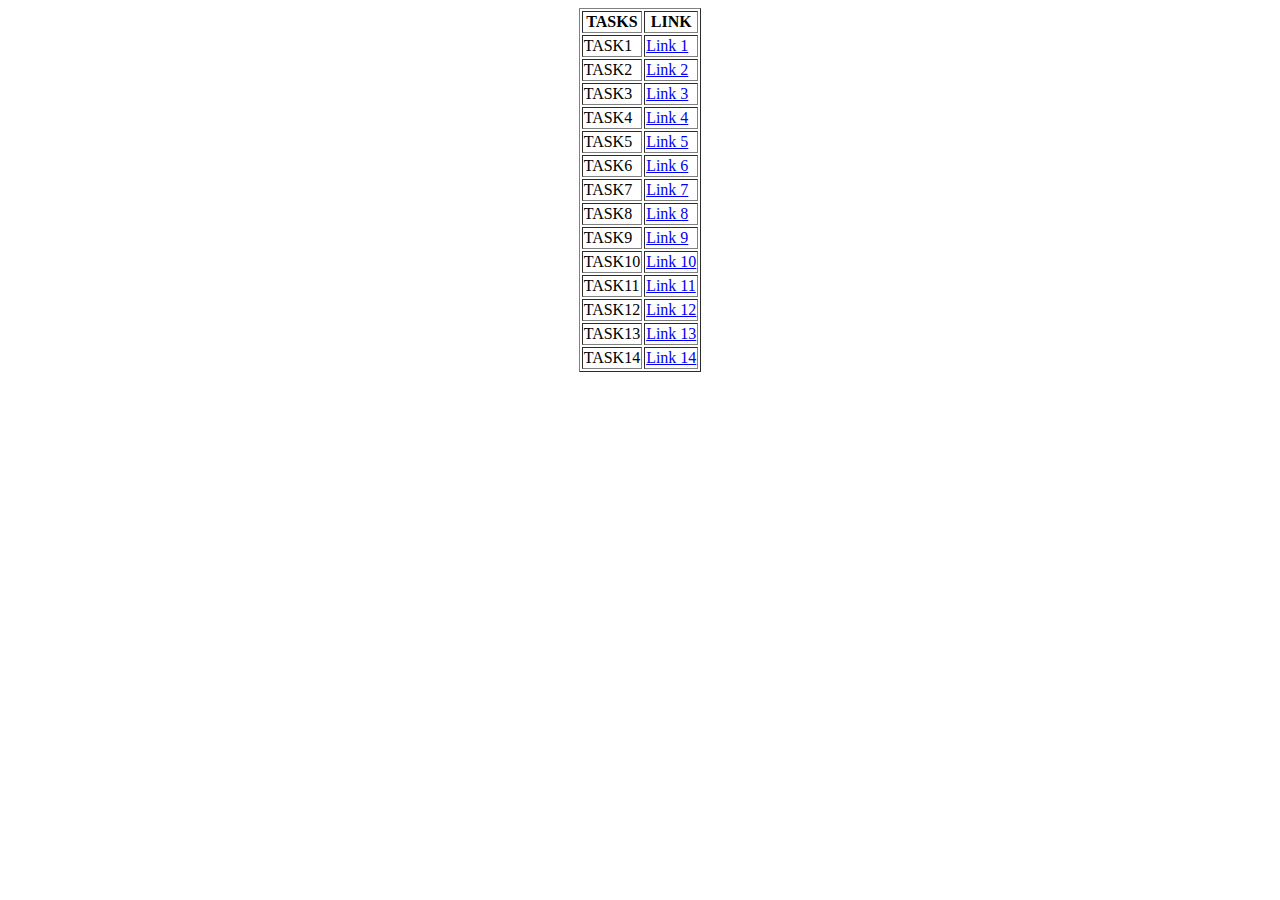
<file: index.html>
<!DOCTYPE html>
<html>
    <body>
        <table border="black" align="center">
            <tr>
                <th>TASKS</th>
                <th>LINK</th>
            </tr>
            <tr>
                <td>TASK1</td>
                <td><a href="task1.html">Link 1 </a></td>
            </tr>
            <tr>
                <td>TASK2</td>
                <td><a href="task2.html">Link 2 </a></td>
            </tr>
            <tr>
                <td>TASK3</td>
                <td><a href="task3.html">Link 3 </a></td>
            </tr>
            <tr>
                <td>TASK4</td>
                <td><a href="task4.html">Link 4 </a></td>
            </tr>
            <tr>
                <td>TASK5</td>
                <td><a href="task5.html">Link 5 </a></td>
            </tr>
            <tr>
                <td>TASK6</td>
                <td><a href="task6.html">Link 6 </a></td>
            </tr>
            <tr>
                <td>TASK7</td>
                <td><a href="task7.html">Link 7 </a></td>
            </tr>
            <tr>
                <td>TASK8</td>
                <td><a href="task8.html">Link 8 </a></td>
            </tr>
            <tr>
                <td>TASK9</td>
                <td><a href="task9.html">Link 9 </a></td>
            </tr>
            <tr>
                <td>TASK10</td>
                <td><a href="task10.html">Link 10 </a></td>
            </tr>
            <tr>
                <td>TASK11</td>
                <td><a href="task11.html">Link 11 </a></td>
            </tr>
            <tr>
                <td>TASK12</td>
                <td><a href="task12.html">Link 12 </a></td>
            </tr>
            <tr>
                <td>TASK13</td>
                <td><a href="task13.html">Link 13 </a></td>
            </tr>
            <tr>
                <td>TASK14</td>
                <td><a href="task14.html">Link 14 </a></td>
            </tr>
        </table>
    </body>
</html>
</file>
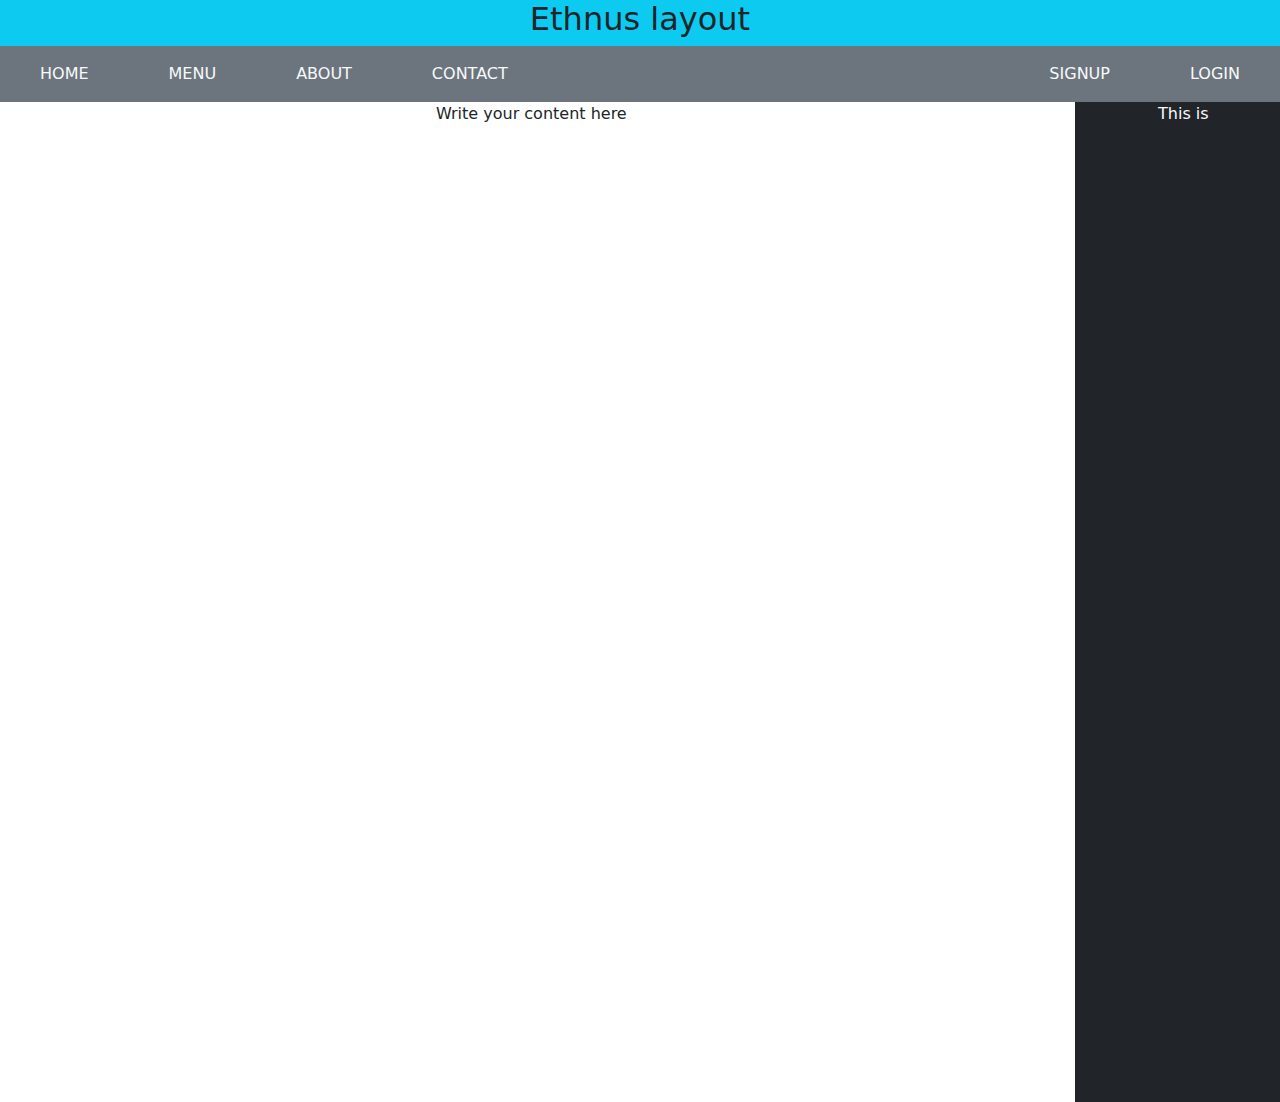
<file: task1.html>
<html>

<head>
    <link rel="stylesheet" href="https://cdn.jsdelivr.net/npm/bootstrap@5.2.3/dist/css/bootstrap.min.css">
    <title>Task-1</title>
    <link rel="stylesheet" href="task1.css">
</head>

<body>
    <nav>
        <div class="text-center bg-info">
            <h2>Ethnus layout</h2>
            <div class="navbar bg-secondary">
                <div class="nav">
                    <a class="nav-link text-light mx-4" href="#">HOME</a>
                    <a class="nav-link text-light mx-4" href="#">MENU</a>
                    <a class="nav-link text-light mx-4" href="#">ABOUT</a>
                    <a class="nav-link text-light mx-4" href="#">CONTACT</a>
                </div>
                <div class="nav">
                    <a class="nav-link text-light mx-4" href="#">SIGNUP</a>
                    <a class="nav-link text-light mx-4" href="#">LOGIN</a>
                </div>
            </div>
        </div>
    </nav>

    <main>
        <div class="row">
            <div class="col-10 text-center">
                <p>Write your content here</p>
            </div>
            <div class="col-2 bg-dark text-center" style="height: 1000px;">
                <span class="text-light">This is</span>
            </div>
        </div>
    </main>
</body>

</html>
</file>
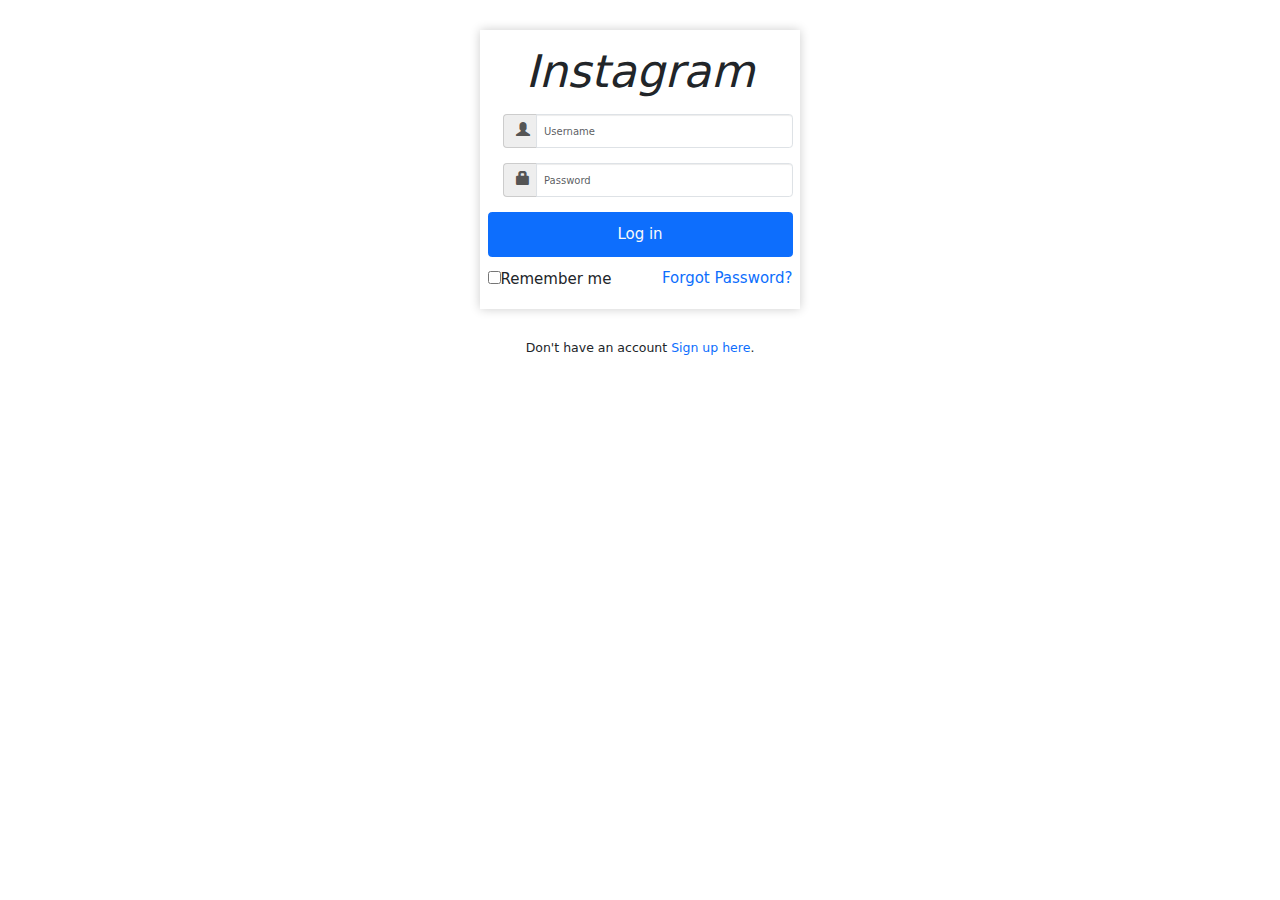
<file: task12.html>
<!DOCTYPE html>
<html lang="en">
<head>
    <meta charset="UTF-8">
    <meta name="viewport" content="width=device-width, initial-scale=1.0">
    <title>Javascript6</title>
    <link rel="stylesheet" href="https://maxcdn.bootstrapcdn.com/bootstrap/3.4.1/css/bootstrap.min.css">
    <link href="https://cdn.jsdelivr.net/npm/bootstrap@5.2.2/dist/css/bootstrap.min.css" rel="stylesheet">
    <script src="https://ajax.googleapis.com/ajax/libs/jquery/3.6.4/jquery.min.js"></script>
    <link rel="stylesheet" href="task12.css">
</head>
<body>
    <center>
        <div class="container my-5" style="width:25%;">
        <div class="text-center my-4"> 
            <p class="text-dark text-center  display-2"><i>Instagram</i></p>
        </div>
              <form onsubmit=" return f()">
                <span id="msg"></span>

                <div class="input-group my-4 text-center form-check">
                    <span class="input-group-addon" style="width: 34px;"><span class="glyphicon glyphicon-user"></span></span>
                    <input type="text" id="uname" placeholder="Username" class="form-control">
                </div>
            
                <div class="input-group my-4 form-check">
                    <span class="input-group-addon" style="width: 34px;"><span class="glyphicon glyphicon-lock"></span></span>
                    <input type="text" id="pwd" placeholder="Password" class="form-control">
                </div>     
        <div>
            <button class="btn btn-primary text-center text-light px-5 py-3 fs-4 " type="submit" style="width:100%">Log in</button>
        </div>
        <div class="row ">
            <div class="col d-flex justify-content-left">
                <div class="my-3">
            <input type="checkbox"  id="check"><span class="fs-4">Remember me</span> </div></div>
            <div class="col d-flex justify-content-end my-3">
            <p class="text-primary fs-4">Forgot Password?</p>
 </div>
          </div>

           </form>
        </div>
        <p class="text-center fs-5">Don't have an account <span class="fs-5 text-primary">Sign up here</span>.</p>
    </center>
    <script src="task12.js"></script>
    </script>
</body>
</html>
</file>
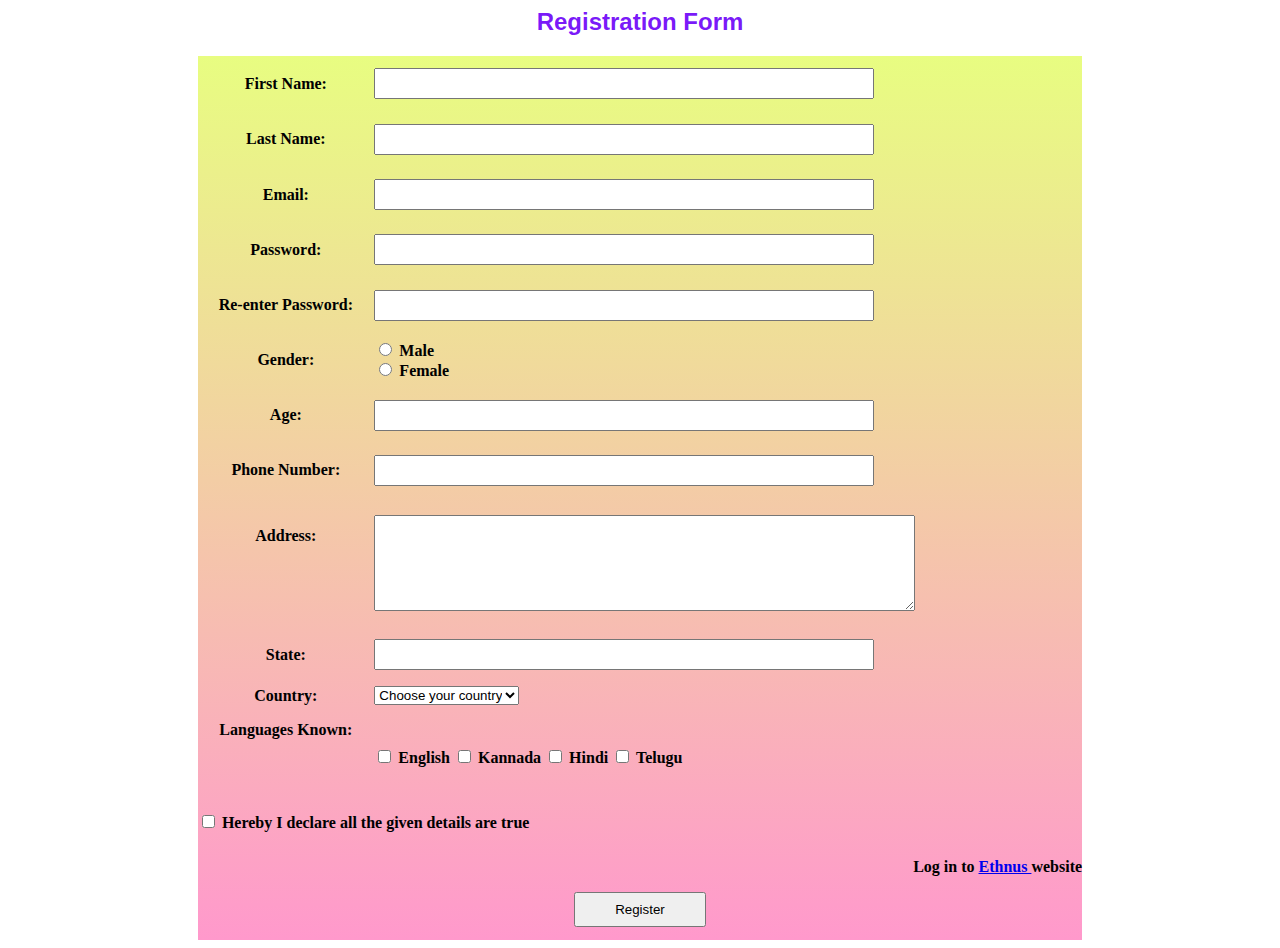
<file: task14.html>
<html>
<head>
<title>Student Registration Form Using Table in HTML</title>
<link rel="stylesheet" href="task14.css">
<script src="task14.js"></script>
</head>
<body>
<h2>Registration Form </h3>
<table align="center" cellpadding = "10">

<!--------------------- First Name ------------------------------------------>
<tr>
    <td><div class="centered-elements"><b>First Name:</b></div></div></td>
    <td><input type="text" name="FirstName" maxlength="50" />
    </td>
    </tr>
    <!------------------------ Last Name --------------------------------------->
    <tr>
    <td><div class="centered-elements"><b>Last Name:</b></div></td>
    <td><input type="text" name="LastName" maxlength="50"/>
    </td>
    </tr>
    <!-------------------------- Email ID ------------------------------------->
    <tr>
    <td><div class="centered-elements"><b>Email:</b></div></td>
    <td><input type="email" name="Email" maxlength="100"/></td>
    </tr>
    <!--------------------- Password ------------------------------------------>
    <tr>
    <td><div class="centered-elements"><b>Password:</b></div></div></td>
    <td><input type="text" name="password" maxlength="50" />
    </td>
    </tr>
    <!--------------------- re-enterPassword ------------------------------------------>
    <tr>
    <td><div class="centered-elements"><b>Re-enter Password:</b></div></div></td>
    <td><input type="text" name="password" maxlength="50" />
    </td>
    </tr>
    <!---------------------- Gender ------------------------------------->
    <tr>
    <td><div class="centered-elements"><b>Gender:</b></div></td>
    <td>
        <div class="container">
            <div class="column">
                  <input type="radio" name="Gender" value="Male" />
                         Male</div>
            <div class="column">
                <input type="radio" name="Gender" value="Female" />
                        Female
            </div></div>
    </td>
    </tr>
    <!-------------------------- Age ------------------------------------->
    <div table>
    <tr>
    <td><div class="centered-elements"><b>Age:</b></div></td>
    <td>
    <input type="number" name="age" maxlength="2" />
    </tr>
    <!-------------------------- Phone Number ------------------------------------->
    <tr>
    <td><div class="centered-elements"><b>Phone Number:</b></div></td>
    <td>
    <input type="text" name="PhoneNumber" maxlength="10"/>
    </td>
    </tr>
    <!------------------------- Address ---------------------------------->
    <tr>
    <td><div class="centered-elements"><b>Address:</b></div><br /><br /><br /></td>
    <td><textarea name="Address" rows="6" cols="65"></textarea></td>
    </tr>
    <!-------------------------- State ------------------------------------->
    <tr>
    <td><div class="centered-elements"><b>State:</b></div></td>
    <td><input type="text" name="State" maxlength="50"/>
    </td>
    </tr>
    <!------------------------------ Country --------------------------------->
    <tr>
    <td><div class="centered-elements"><b>Country:</b></div></td>
    <td>
    <select name="Country" id="country">
    <option value="-1">Choose your country</option>
    <option value="India">India</option>
    <option value="Korea">Korea</option>
    </select>
    </td>
    </tr>
    <!------------------------- Languages Known -------------------------------------->
    <tr>
    <td><div class="centered-elements"><b>Languages Known:</b></div><br /><br /><br /></td>
    <td>
    <input type="checkbox" name="English" value="english" />
    English
    <input type="checkbox" name="Kannada" value="kannada" />
    Kannada
    <input type="checkbox" name="Hindi" value="hindi" />
    Hindi
    <input type="checkbox" name="Telugu" value="telugu" />
    Telugu
    <br />
    </td>
    </tr>
    </div>
    <tr><td colspan="3" class="left-footer">
        <form action="#" method="post">
            <input type="checkbox" id="agree" name="agree" value="yes" required>
            <label for="agree">Hereby I declare all the given details are true</label>
        </td>
    </tr>
    <tr><td colspan="3" class="right-footer" >
            <label for="agree">Log in to <a href=https://codemithra.com>Ethnus </a>website</label>
        </td>
    </tr>
    </tfoot>
    <tr>
        <td colspan="2" align="center" color="red">
        <input type="submit" value="Register"></td>
    </tr>
    </table>
    </form>
    </body>
    </html>
</file>
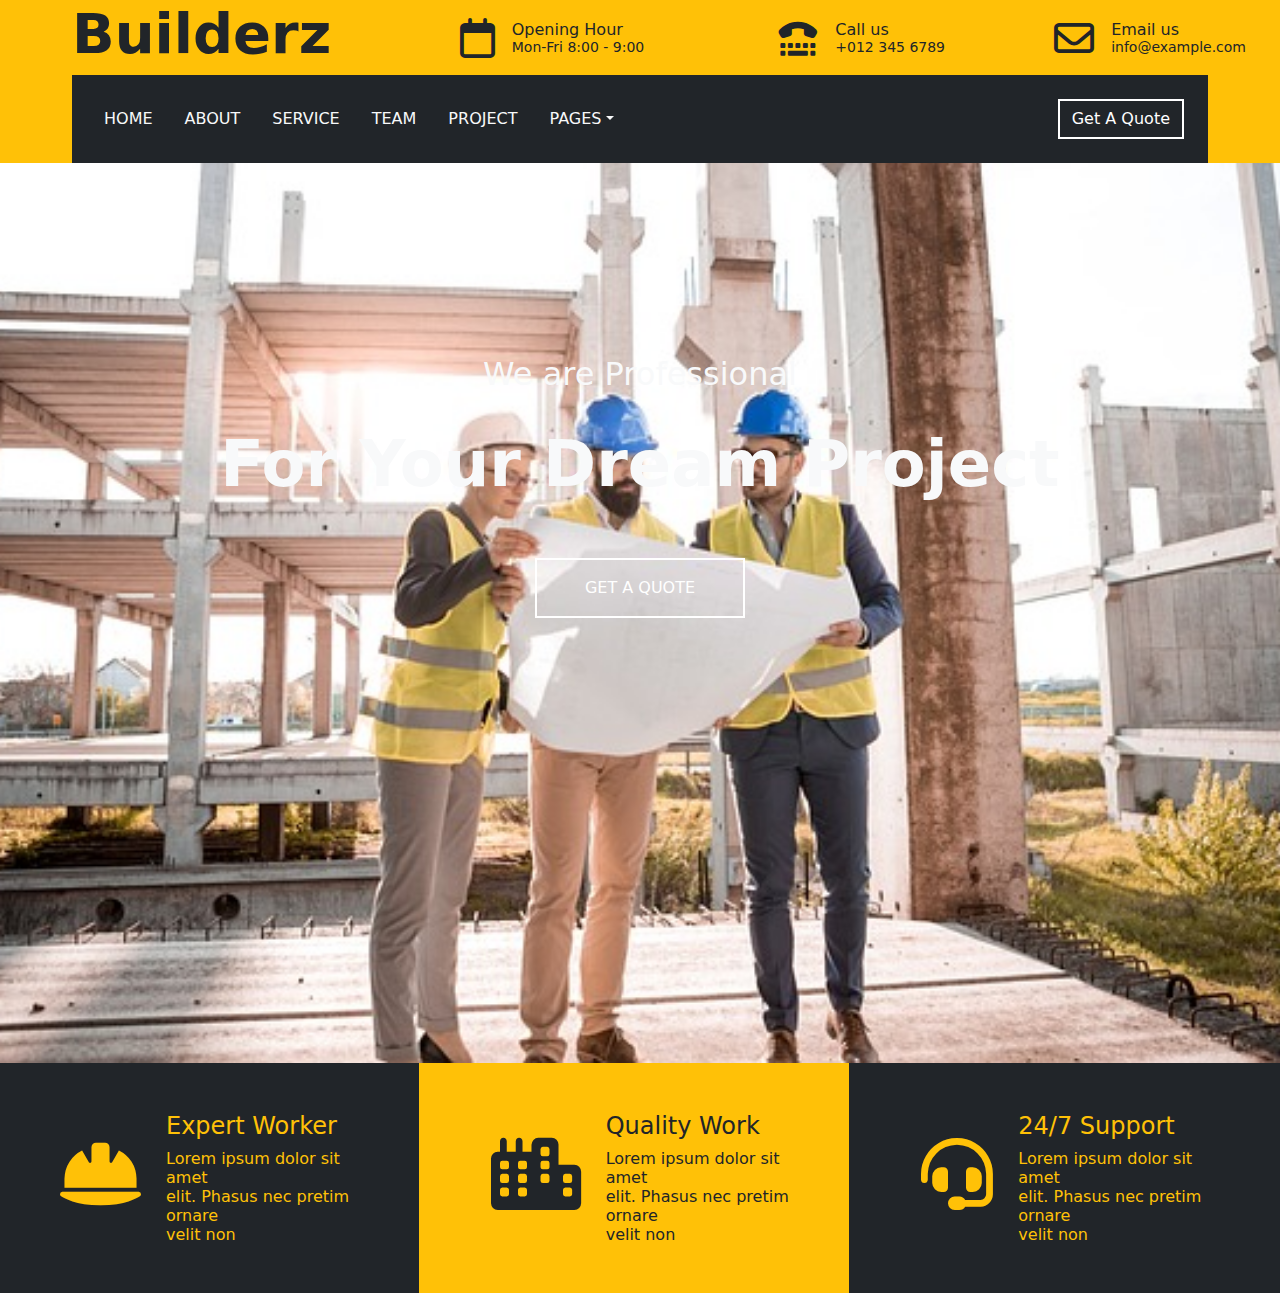
<file: task2.html>
<html>

<head>
    <link rel="stylesheet" href="https://cdn.jsdelivr.net/npm/bootstrap@5.2.3/dist/css/bootstrap.min.css">
    <link rel="stylesheet" href="https://cdnjs.cloudflare.com/ajax/libs/font-awesome/6.4.2/css/all.min.css">
    <title>Task - 2</title>
    <link rel="stylesheet" href="task2.css">
</head>

<body class="bg-warning">
    <div class="row mx-4">
        <h1 class="col-4 fw-bolder display-4 px-5">Builderz</h1>
        <table class="col-3">
            <tr>
                <td class="text-end"><i class="fa-regular fa-calendar fs-1"></i></td>
                <td class="ps-3">Opening Hour <br><span>Mon-Fri 8:00 - 9:00</span></td>
            </tr>
        </table>
        <table class="col-3">
            <tr>
                <td class="text-end"><i class="fa-solid fa-tty fs-1"></i></td>
                <td class="ps-3">Call us <br><span>+012 345 6789</span></td>
            </tr>
        </table>
        <table class="col-2">
            <tr>
                <td class="text-end"><i class="fa-regular fa-envelope fs-1"></i></td>
                <td class="ps-3">Email us <br><span>info@example.com</span></td>
            </tr>
        </table>
        <div class="col-12 px-5">
            <div class="navbar bg-dark">
                <div class="nav m-3">
                    <a href="#" class="nav-link text-light">HOME</a>
                    <a href="#" class="nav-link text-light">ABOUT</a>
                    <a href="#" class="nav-link text-light">SERVICE</a>
                    <a href="#" class="nav-link text-light">TEAM</a>
                    <a href="#" class="nav-link text-light">PROJECT</a>
                    <a href="#" class="nav-link dropdown-toggle text-light">PAGES</a>
                    <ul class="dropdown-menu">
                        <li><a class="dropdown-item-text" href="#">Page-1</a></li>
                        <li><a class="dropdown-item-text" href="#">Page-2</a></li>
                        <li><a class="dropdown-item-text" href="#">Page-3</a></li>
                    </ul>
                </div>
                <div class="nav">
                    <button class="btn btn-custom me-4">Get A Quote</button>
                </div>
            </div>
        </div>
    </div>
    <div class="bg-image m-0 p-0 text-center text-light">
        <h6 class="fs-2" style="padding-top: 15%;">We are Professional</h6> <br>
        <h1 class="fw-bolder display-3">For Your Dream Project</h1> <br><br>
        <button class="btn btn-custom px-5 py-3"> GET A QUOTE</button>
    </div>
    
    <div class="row me-0">
        <div class="col-4 text-center bg-dark p-5">
            <table style="width: 100%;">
                <tr class="text-warning">
                    <td class="p-4 text-end"><i class="fa-solid fa-helmet-safety h1 display-2"></i></td>
                    <td> 
                        <h4>Expert Worker</h4>
                        Lorem ipsum dolor sit amet <br>elit. Phasus nec pretim ornare <br>velit non
                    </td>
                </tr>
            </table>
        </div>
        <div class="col-4 text-center p-5">
            <table style="width: 100%;">
                <tr class="text-dark">
                    <td class="p-4 text-end"><i class="fa-solid fa-city h1 display-2"></i></td>
                    <td> 
                        <h4>Quality Work</h4>
                        Lorem ipsum dolor sit amet <br>elit. Phasus nec pretim ornare <br>velit non
                    </td>
                </tr>
            </table>
        </div>
        <div class="col-4 text-center bg-dark p-5">
            <table style="width: 100%;">
                <tr class="text-warning">
                    <td class="p-4 text-end"><i class="fa-solid fa-headset h1 display-2"></i></td>
                    <td> 
                        <h4>24/7 Support</h4>
                        Lorem ipsum dolor sit amet <br>elit. Phasus nec pretim ornare <br>velit non
                    </td>
                </tr>
            </table>
        </div>
    </div>
</body>

</html>
</file>
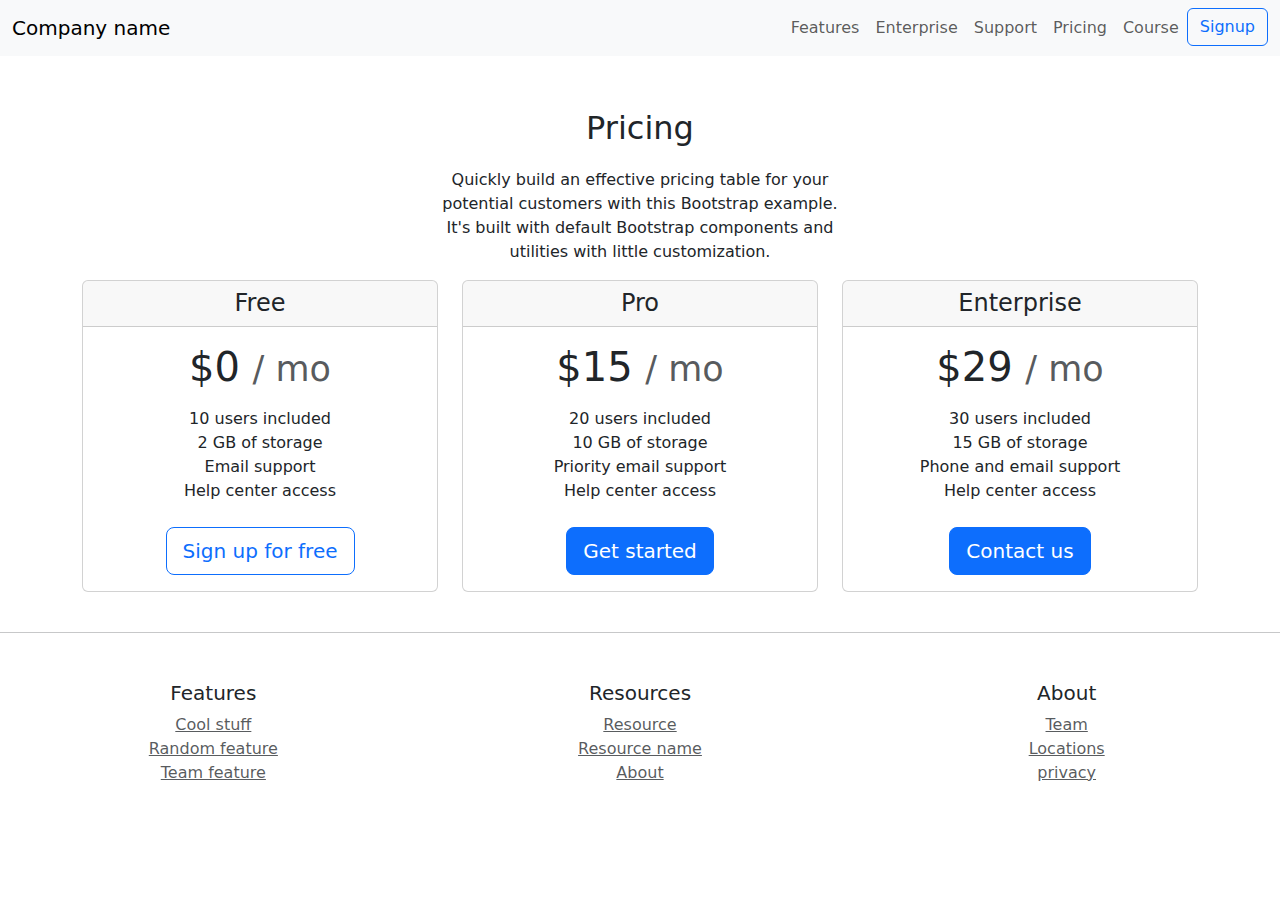
<file: task3.html>
<!DOCTYPE html>
<html lang="en">
<head>
  <title>Bootstrap</title>
  <meta charset="utf-8">
  <meta name="viewport" content="width=device-width, initial-scale=1">
  <link href="https://cdn.jsdelivr.net/npm/bootstrap@5.0.1/dist/css/bootstrap.min.css" rel="stylesheet"> 
  <link rel="stylesheet" href="task3.css">
</head>
<body>    
    <nav class="navbar navbar-expand-sm navbar-light bg-light border-bottom-shadow-sm">
      <div class="container-fluid">
        <a class="navbar-brand" href="#">Company name</a>
        <div class="navbar-expand justify-content-end">
          <ul class="navbar-nav">
            <li class="nav-item">
              <a class="nav-link" href="#">Features</a>
            </li>
            <li class="nav-item">
              <a class="nav-link" href="#">Enterprise</a>
            </li>
            <li class="nav-item">
                <a class="nav-link" href="#">Support</a>
            </li>
            <li class="nav-item">
                <a class="nav-link" href="#">Pricing</a>
            </li>
            <li class="nav-item">
                <a class="nav-link" href="#">Course</a>
            </li>
            <li>
                <button type="submit" class="btn btn-outline-primary">Signup</button>
            </li>
          </ul>
        </div>
      </div>
    </nav>
    
    <div class="container-fluid text-center mt-5">    
            <div class="row content">
              <div class="col-sm-2"></div>
              <div class="col-sm-8 text-left"> 
                <p class="fs-2 fw-normal">Pricing</p>
                <div class="row">
                    <div class="col-sm-3"></div>
                    <div class="col-sm-6 text-center"> 
                    <p>Quickly build an effective pricing table for your potential customers with this Bootstrap example. It's built with default Bootstrap components and utilities with little customization.</p>
                    </div> 
                   <div class="col-sm-3"></div>
                </div>
                <div class="col-sm-2" ></div>
              </div>
            </div>
    </div>
    <div class="container">
        <div class="row">
            <div class="col-md-4">
                <div class="card mb-4">
                    <div class="card-header text-center">
                        <h4 class="my-0 font-weight-normal">Free</h4>
                    </div>
                    <div class="card-body text-center">
                        <h1 class="card-title pricing-card-title">$0 <small class="text-muted">/ mo</small></h1>
                        <ul class="list-unstyled mt-3 mb-4">
                            <li>10 users included</li>
                            <li>2 GB of storage</li>
                            <li>Email support</li>
                            <li>Help center access</li>
                        </ul>
                        <button type="button" class="btn btn-lg btn-block btn-outline-primary">Sign up for free</button>
                    </div>
                </div>
            </div>
            <div class="col-md-4">
                <div class="card mb-4 ">
                    <div class="card-header text-center">
                        <h4 class="my-0 font-weight-normal">Pro</h4>
                    </div>
                    <div class="card-body text-center">
                        <h1 class="card-title pricing-card-title">$15 <small class="text-muted">/ mo</small></h1>
                        <ul class="list-unstyled mt-3 mb-4">
                            <li>20 users included</li>
                            <li>10 GB of storage</li>
                            <li>Priority email support</li>
                            <li>Help center access</li>
                        </ul>
                        <button type="button" class="btn btn-lg btn-block btn-primary">Get started</button>
                    </div>
                </div>
            </div>
            <div class="col-md-4">
                <div class="card mb-4">
                    <div class="card-header text-center">
                        <h4 class="my-0 font-weight-normal">Enterprise</h4>
                    </div>
                    <div class="card-body text-center">
                        <h1 class="card-title pricing-card-title">$29 <small class="text-muted">/ mo</small></h1>
                        <ul class="list-unstyled mt-3 mb-4">
                            <li>30 users included</li>
                            <li>15 GB of storage</li>
                            <li>Phone and email support</li>
                            <li>Help center access</li>
                        </ul>
                        <button type="button" class="btn btn-lg btn-block btn-primary">Contact us</button>
                    </div>
                </div>
            </div>
        </div>
    </div>
    <hr>
    <footer class="container-fluid mt-5 text-center">
        <div class="row">
          <div class="col-sm-4">
            <h5>Features</h5>
            <ul class="list-unstyled text-small">
               <li><a class="text-muted" href="#">Cool stuff</a></li>
               <li><a class="text-muted" href="#">Random feature</a></li>
               <li><a class="text-muted" href="#">Team feature</a></li>
    
            </ul>
          </div>
          <div class="col-4 col-md"> 
            <h5>Resources</h5>
            <ul class="list-unstyled text-small">
               <li><a class="text-muted" href="#">Resource</a></li>
               <li><a class="text-muted" href="#">Resource name</a></li>
               <li><a class="text-muted" href="#">About</a></li>
            </ul> 
          </div>
          <div class="col-sm-4">
            <h5>About</h5>
            <ul class="list-unstyled text-small">
               <li><a class="text-muted" href="#">Team</a></li>
               <li><a class="text-muted" href="#">Locations</a></li>
               <li><a class="text-muted" href="#">privacy</a></li>
            </ul> 
          </div>
        </div>
      </footer>

</body>
</html>
</file>
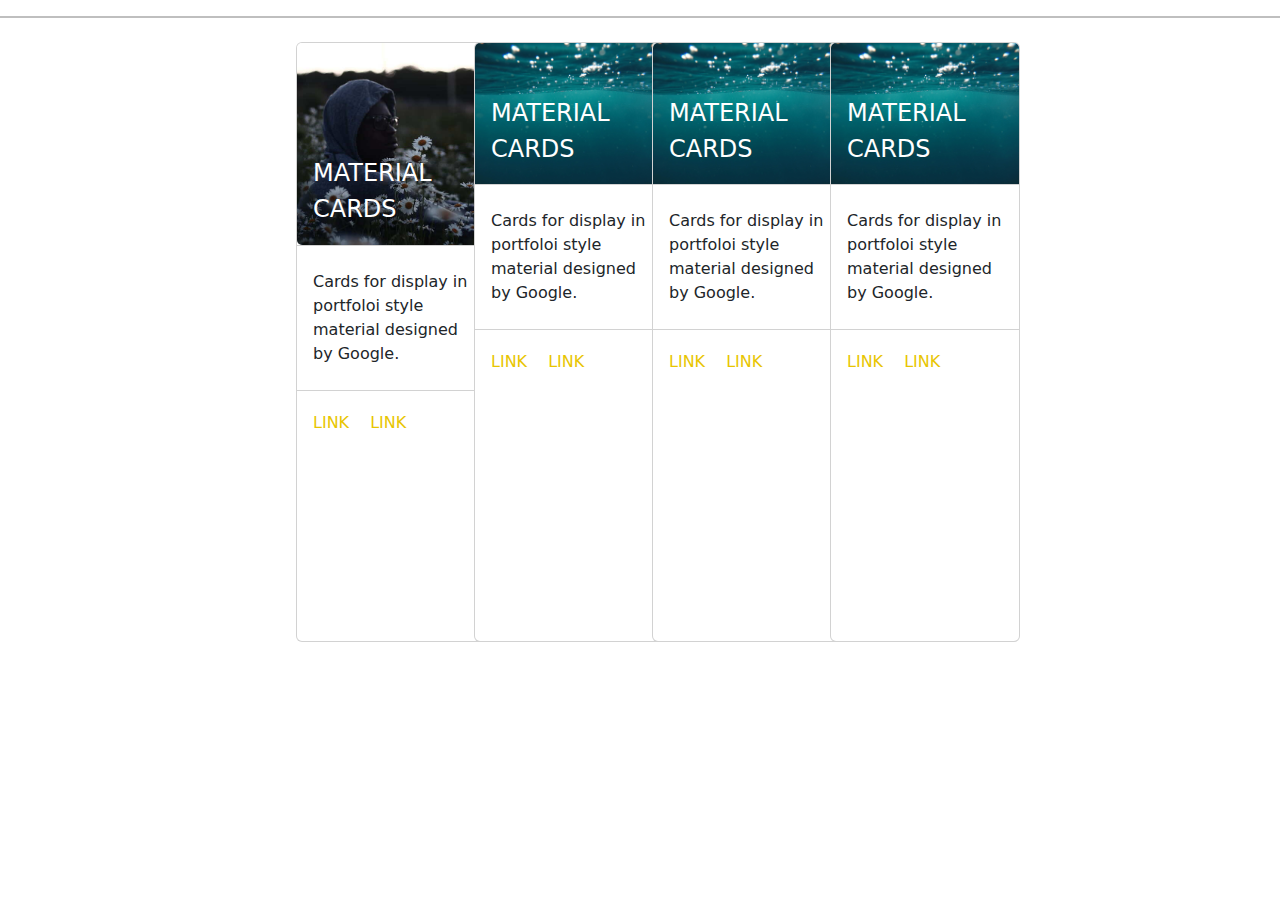
<file: task4.html>
<html>

<head>
    <link rel="stylesheet" href="https://cdn.jsdelivr.net/npm/bootstrap@5.2.3/dist/css/bootstrap.min.css">
    <title>Task - 4</title>
    <link rel="stylesheet" href="task4.css"
</head>

<body>
    <hr style="border: 1px solid black;">
    <div class="container">
        <div class="row m-4">
            <div class="col-2">
                <div class="card" style="width: 190px; height: 600px;">
                    <img src="task4_photo2.jpg" class="card-img">
                    <div class="card-img-overlay"><br><br><br><br>
                        <span class="card-title text-white ">MATERIAL CARDS</span>
                    </div>
                    <ul class="list-group list-group-flush">
                        <li class="list-group-item my-3">Cards for display in portfoloi style material designed by Google.</li>
                    </ul>
                    <div class="card-body my-1">
                        <a href="#" class="card-link">LINK</a>
                        <a href="#" class="card-link">LINK</a>
                    </div>
                </div>
            </div>
            <div class="col-2"> 
                <div class="card" style="width: 190px; height: 600px;">
                    <img src="task4_photo1.jpg">
                    <div class="card-img-overlay pt-1"><br><br>
                        <span class="card-title text-white ">MATERIAL CARDS</span>
                    </div>
                    <ul class="list-group list-group-flush">
                        <li class="list-group-item my-3">Cards for display in portfoloi style material designed by Google.</li>
                    </ul>
                    <div class="card-body my-1">
                        <a href="#" class="card-link">LINK</a>
                        <a href="#" class="card-link">LINK</a>
                    </div>
                </div>
            </div>
            <div class="col-2"> 
                <div class="card" style="width: 190px; height: 600px;">
                    <img src="./task4_photo1.jpg">
                    <div class="card-img-overlay pt-1"><br><br>
                        <span class="card-title text-white ">MATERIAL CARDS</span>
                    </div>
                    <ul class="list-group list-group-flush">
                        <li class="list-group-item my-3">Cards for display in portfoloi style material designed by Google.</li>
                    </ul>
                    <div class="card-body my-1">
                        <a href="#" class="card-link">LINK</a>
                        <a href="#" class="card-link">LINK</a>
                    </div>
                </div>
            </div>
            <div class="col-2"> 
                <div class="card" style="width: 190px; height: 600px;">
                    <img src="./task4_photo1.jpg">
                    <div class="card-img-overlay pt-1"><br><br>
                        <span class="card-title text-white ">MATERIAL CARDS</span>
                    </div>
                    <ul class="list-group list-group-flush">
                        <li class="list-group-item my-3">Cards for display in portfoloi style material designed by Google.</li>
                    </ul>
                    <div class="card-body my-1">
                        <a href="#" class="card-link">LINK</a>
                        <a href="#" class="card-link">LINK</a>
                    </div>
                </div>
            </div>
        </div>
    </div>
</body>

</html>
</file>
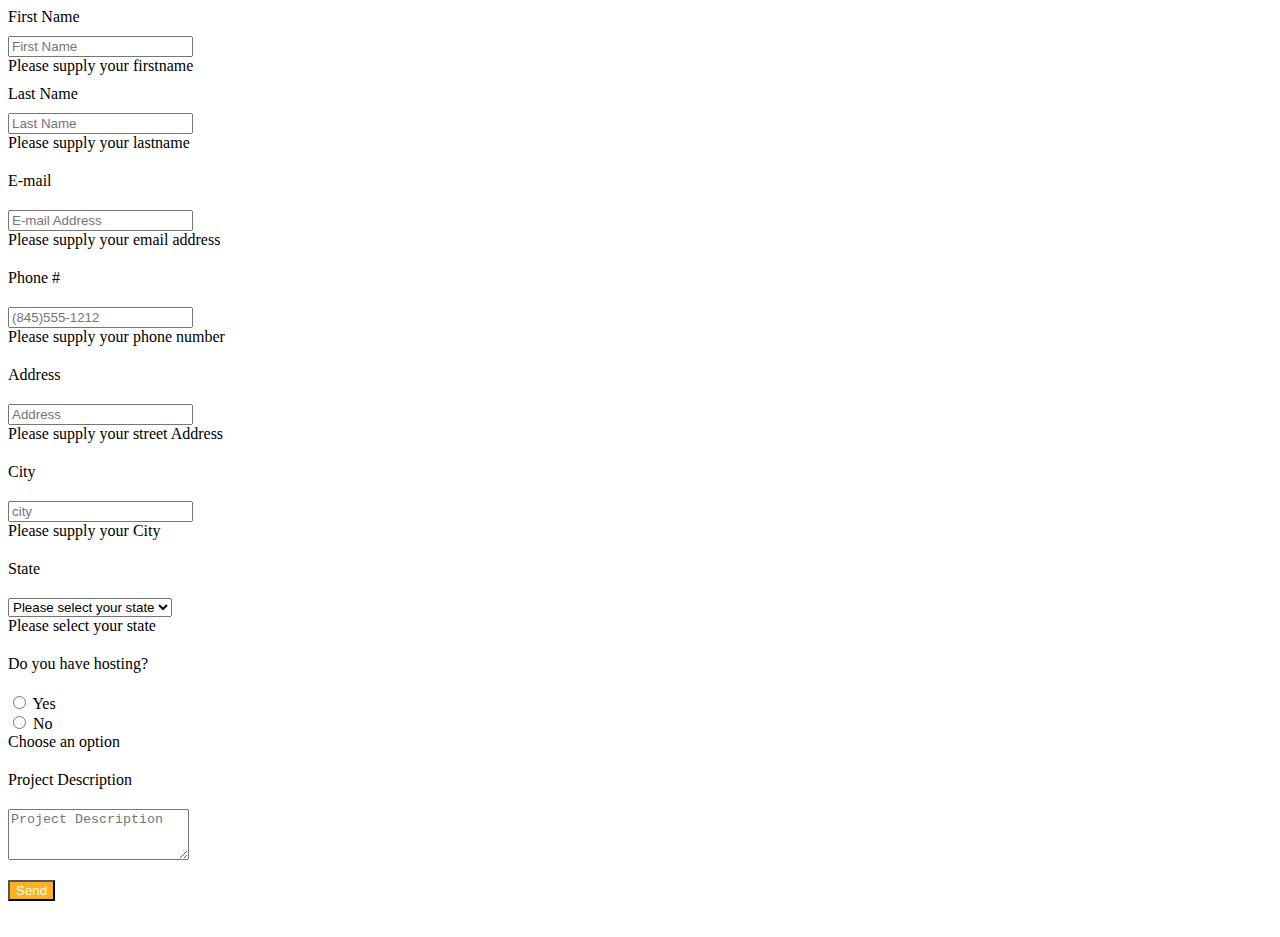
<file: task5.html>
<html>

<head>
    <link href="https://cdn.jsdelivr.net/npm/bootstrap@5.3.2/dist/css/bootstrap.min.css" rel="stylesheet" integrity="sha384-T3c6CoIi6uLrA9TneNEoa7RxnatzjcDSCmG1MXxSR1GAsXEV/Dwwykc2MPK8M2HN" crossorigin="anonymous">
    <link rel="stylesheet" href="https://cdnjs.cloudflare.com/ajax/libs/font-awesome/6.4.2/css/all.min.css" integrity="sha512-z3gLpd7yknf1YoNbCzqRKc4qyor8gaKU1qmn+CShxbuBusANI9QpRohGBreCFkKxLhei6S9CQXFEbbKuqLg0DA==" crossorigin="anonymous" referrerpolicy="no-referrer">
    <title>Task - 5</title>
    <link rel="stylesheet" href="task5.css">
</head>

<body class="bg-secondary-subtle">
    <div class="container mt-5">
        <div class="row was-validated">
            <div class="col-3 text-end pe-4 pt-3">
                <label for="fname" class="form-label">First Name</label>
            </div>
            <div class="col-9 x">
                <div class="input-group has-validation">
                    <div class="input-group-text" id="user"><i class="fa-solid fa-user"></i></div>
                    <input type="text" name="fname" class="form-control" aria-describedby="user" placeholder="First Name" required>
                    <div class="invalid-feedback">
                        Please supply your firstname
                    </div>
                </div>
            </div>
            <div class="col-3 text-end pe-4 pt-3">
                <label for="lname" class="form-label">Last Name</label>
            </div>
            <div class="col-9 x">
                <div class="input-group has-validation">
                    <div class="input-group-text" id="user"><i class="fa-solid fa-user"></i></div>
                    <input type="text" name="lname" class="form-control" aria-describedby="user" placeholder="Last Name" required>
                    <div class="invalid-feedback">
                        Please supply your lastname
                    </div>
                </div>
            </div>
            <div class="col-3 text-end pe-4 pt-3 x">
                <label for="email" class="form-label">E-mail</label>
            </div>
            <div class="col-9 x">
                <div class="input-group has-validation">
                    <div class="input-group-text" id="email"><i class="fa-solid fa-envelope"></i></div>
                    <input type="email" name="email" class="form-control" aria-describedby="email" placeholder="E-mail Address" required>
                    <div class="invalid-feedback">
                        Please supply your email address
                    </div>
                </div>
            </div>
            <div class="col-3 text-end pe-4 pt-3 x">
                <label for="phone" class="form-label">Phone #</label>
            </div>
            <div class="col-9 x">
                <div class="input-group has-validation">
                    <div class="input-group-text" id="user"><i class="fa-solid fa-phone"></i></div>
                    <input type="text" name="phone" class="form-control" aria-describedby="user" placeholder="(845)555-1212" required>
                    <div class="invalid-feedback">
                        Please supply your phone number
                    </div>
                </div>
            </div>
            <div class="col-3 text-end pe-4 pt-3 x">
                <label for="address" class="form-label">Address</label>
            </div>
            <div class="col-9 x">
                <div class="input-group has-validation">
                    <div class="input-group-text" id="house"><i class="fa-solid fa-house"></i></div>
                    <input type="text" name="address" class="form-control" aria-describedby="house" placeholder="Address" required>
                    <div class="invalid-feedback">
                        Please supply your street Address
                    </div>
                </div>
            </div>
            <div class="col-3 text-end pe-4 pt-3 x">
                <label for="city" class="form-label">City</label>
            </div>
            <div class="col-9 x">
                <div class="input-group has-validation">
                    <div class="input-group-text" id="house"><i class="fa-solid fa-house"></i></div>
                    <input type="text" name="city" class="form-control" aria-describedby="house" placeholder="city" required>
                    <div class="invalid-feedback">
                        Please supply your City
                    </div>
                </div>
            </div>
            <div class="col-3 text-end pe-4 pt-3 x">
                <label for="state" class="form-label">State</label>
            </div>
            <div class="col-9 x">
                <div class="input-group has-validation">
                    <div class="input-group-text" id="list"><i class="fa-solid fa-list"></i></div>
                    <select name="state" class="form-select text-secondary" required>
                        <option value="">Please select your state</option>
                        <option value="1">Telangana</option>
                        <option value="2">Andhra Pradesh</option>
                        <option value="3">Tamil Nadu</option>
                        <option value="4">Kerala</option>
                    </select>
                    <div class="invalid-feedback">
                        Please select your state
                    </div>
                </div>
            </div>
            <div class="col-4 text-end pe-5 x">
                <label for="choose" class="form-label">Do you have hosting?</label>
            </div>
            <div class="col-8 x">
                <div class="form-check">
                    <input type="radio" class="form-check-input" id="choose1" name="choose" required>
                    <label class="form-check-label">Yes</label>
                  </div>
                  <div class="form-check">
                    <input type="radio" class="form-check-input" id="choose2" name="choose" required>
                    <label class="form-check-label">No</label>
                    <div class="invalid-feedback">Choose an option</div>
                  </div>
            </div>
            <div class="col-4 text-end pe-5 x">
                <label for="textarea" class="form-label">Project Description</label>
            </div>
            <div class="col-8 x">
                <div class="input-group has-validation">
                    <div class="input-group-text" id="desp"><i class="fa-solid fa-pencil"></i></div>
                    <textarea name="desp" rows="3" class="form-control" aria-describedby="desp" placeholder="Project Description" required></textarea>
                </div>
            </div>
        </div>
        <div class="row">
            <div class="col-4"></div>
            <div class="col-8 x">
                <button class="btn btn-custom">Send <i class="fa-solid fa-paper-plane"></i></button>
            </div>
        </div>
        <br>
    </div>
</body>

</html>
</file>
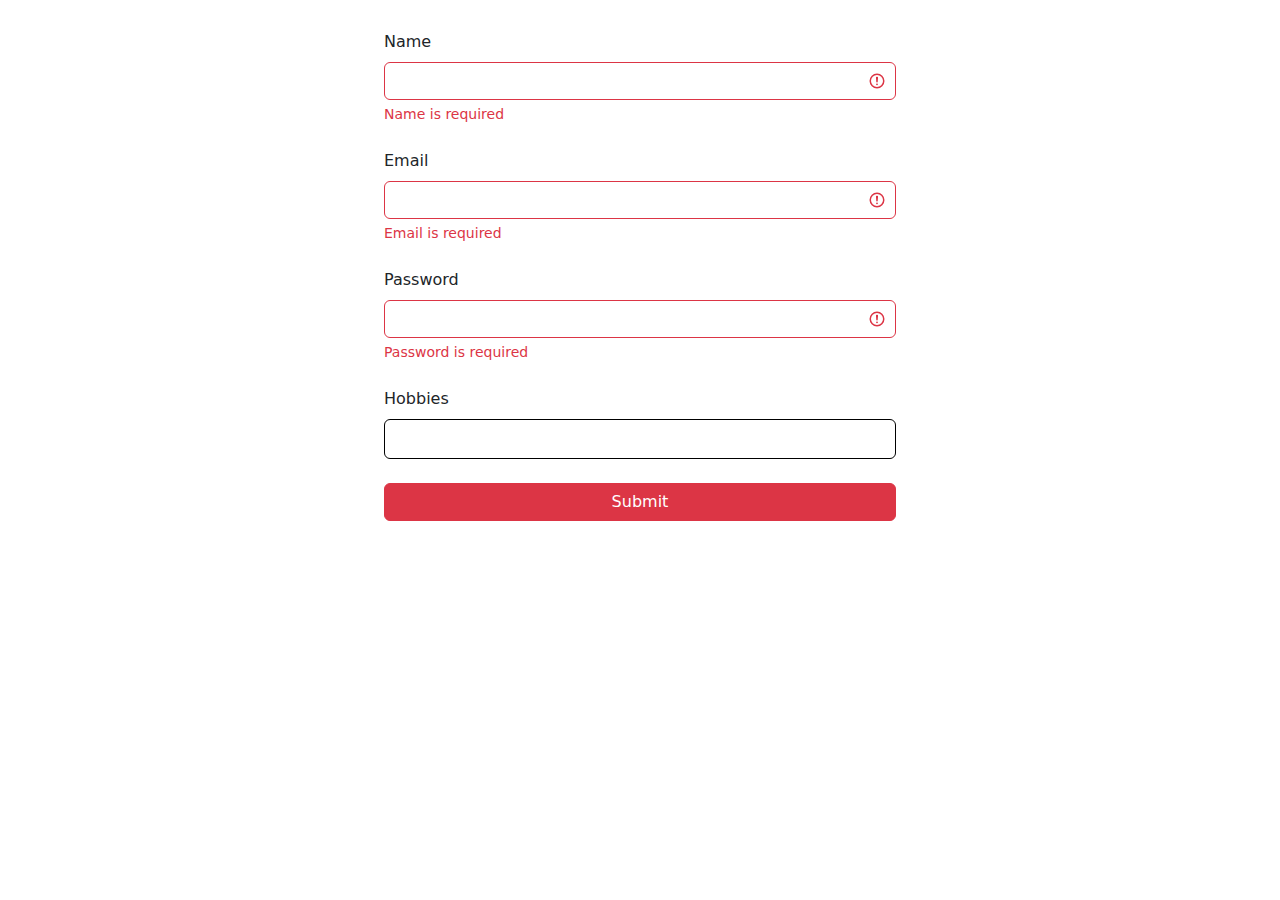
<file: task6.html>
<html>
    <head>
        <link rel="stylesheet" href="https://cdn.jsdelivr.net/npm/bootstrap@5.2.3/dist/css/bootstrap.min.css">
        <title>Task-6</title>
        <link rel ="stylesheet" href="task6.css"> 
    </head>
    <body>
        <div>
            <form action="#" class="was-validated">
                <label for="firstname" class="form-label">Name</label>
                <div class="input-group has-validation">    
                    <input type="text" name="firstname" class="form-control" id="input" required>
                    <div class="invalid-feedback">
                        Name is required
                    </div>
                </div>
                <br>
                <label for="email" class="form-label">Email</label>
                <div class="input-group has-validation">    
                    <input type="email" name="email" class="form-control" required>
                    <div class="invalid-feedback">
                        Email is required
                    </div>
                </div>
                <br>
                <label for="password" class="form-label">Password</label>
                <div class="input-group has-validation">    
                    <input type="password" name="password" class="form-control" required>
                    <div class="invalid-feedback">
                        Password is required
                    </div>
                </div>
                <br>
                <label for="hobbies" class="form-label">Hobbies</label>
                <div class="input-group">
                    <input type="number" name="hobbies" class="w-100" id="x" required>
                </div>
                <br>
                <button type="submit" class="btn btn-danger w-100">Submit</button>  
            </form>
        </div>
    </body>
</html>
</file>
<file: task1.css>
*{
    overflow: hidden;
}
</file>
<file: task12.css>
.container {
    box-shadow: 0 0 10px rgba(0, 0, 0, 0.2);
}
</file>
<file: task14.css>
h2{
    font-family: Sans-serif; 
    font-size: 24px;     
    font-style: normal; 
    font-weight: bold; 
    color: rgba(114, 11, 248, 0.95);
    text-align: center; 
   }
   table{
    font-family: verdana; 
    color:black; 
    font-size: 16px; 
    font-style: normal;
    font-weight: bold;
    background: linear-gradient(to bottom, #e8fd81 0%, #ff99cc 100%);  
    border-collapse: collapse; 
    width: 70%;
    height: 100%;
   }
   table.inner{
    border: 10px
   }
   input[type=text], input[type=email], input[type=number]{
    width: 50%;
    padding: 6px 12px;
    margin: 5px 0;
    box-sizing: border-box;
   }
   input[type=submit], input[type=reset]{
    width: 15%;
    padding: 8px 12px;
    margin: 5px 0;
    box-sizing: border-box;
   }
   .right-footer {
    text-align:right;
   }
   .left-footer {
    text-align:left;
   }
   .centered-elements {
    text-align: center;
   }
   input[type="number"] {
    width: 500px; /* Set the width to your desired value */
   }
   input[type="email"] {
    width: 500px; /* Set the width to your desired value */
   }
   input[type="text"] {
    width: 500px; /* Set the width to your desired value */
   }
   .wide-input {
    width: 500px; /* Increase the width for a specific input by class */
   }
   td {
    padding: 0.3px; /* Reduce cell padding */
   }
</file>
<file: task2.css>
.btn-custom{
    border: 2px solid white;
    color: white;
    border-radius: 0;
}
span{
    font-size: 14px;
}
.bg-image{
    background-image: url(builderz_photo.jpg);
    height: 100%;
    background-position: center;
    background-repeat: no-repeat;
    background-size: cover;
}
.btn-custom:hover{
    border: 2px solid rgb(203, 203, 203);
    color: rgb(203, 203, 203);
}
</file>
<file: task3.css>
.custom-card {
    width: 300px; 
    height: 300px;
}
</file>
<file: task4.css>
a{
    color: rgb(232, 197, 0);
    text-decoration: none;
}
img{
    border-top-right-radius: 5px;
    border-top-left-radius: 5px;
}
.row{
    justify-content: center;
    align-items: center;
    display: flex;
}
span.card-title{
   font-size: 24px;
}
</file>
<file: task5.css>
.x{
    padding-top: 10px;
    padding-bottom: 10px;
}
.btn-custom{
    background-color: rgb(255, 177, 32);
    color: white;
}
</file>
<file: task6.css>
body{
    margin-left: 30%;
    margin-right: 30%;
    margin-top: 30px;
}
#x{
    height: 40px;
    padding: 10px;
    border: 1px solid;
    border-radius: 6px;
   
}
</file>
